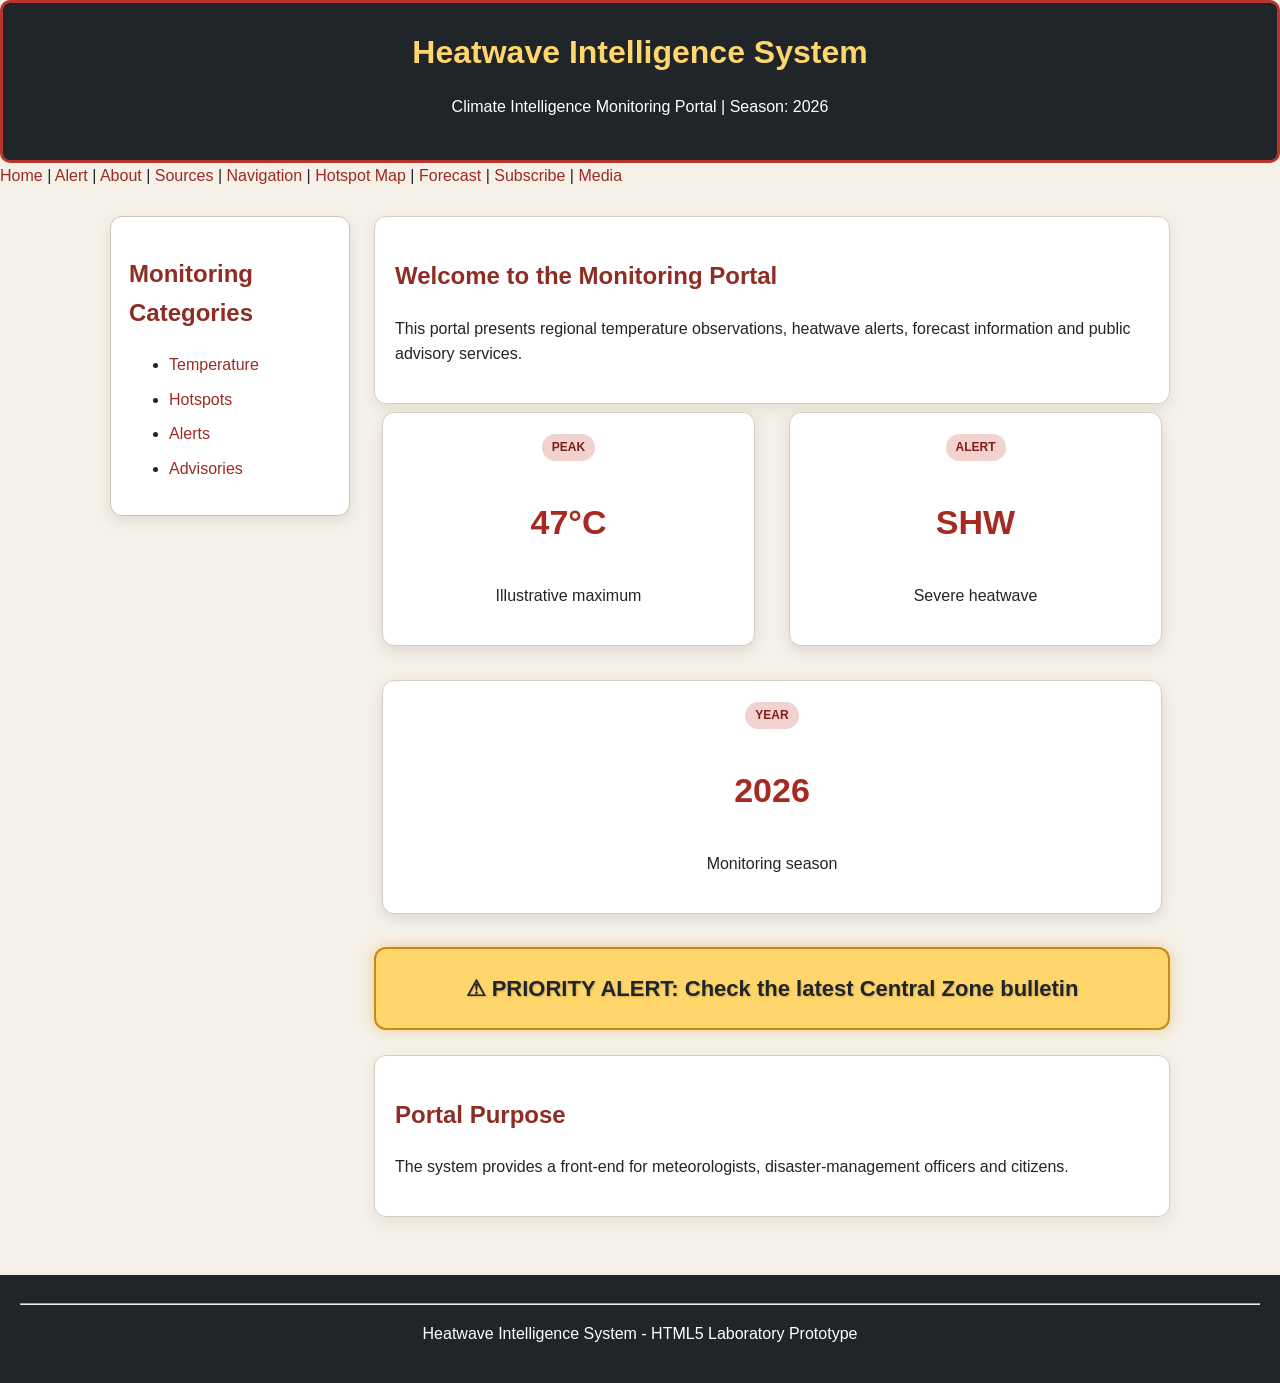
<file: index.html>
<!DOCTYPE html>
<html lang="en">
<head>
    <meta charset="UTF-8">
    <meta name="viewport" content="width=device-width, initial-scale=1.0">
    <title>Home - Heatwave Intelligence System</title>
<link rel="stylesheet" href="assets/style.css">
</head>
<body>
<header style="background-color:#20252a;color:white;padding:24px;border:3px solid #b7352c;border-radius:10px;">
    <h1 id="heatwave-system" title="Portal for heatwave monitoring, prediction and early warning" style="color:#ffd66b;text-align:center;margin:0;">
        Heatwave Intelligence System
    </h1>
    <p style="text-align:center;color:white;">Climate Intelligence Monitoring Portal | Season: 2026</p>
</header>

<nav>
    <a href="index.html">Home</a> |
    <a href="alert-details.html">Alert</a> |
    <a href="about-system.html">About</a> |
    <a href="sources.html">Sources</a> |
    <a href="navigation.html">Navigation</a> |
    <a href="hotspot-map.html">Hotspot Map</a> |
    <a href="forecast.html">Forecast</a> |
    <a href="subscribe.html">Subscribe</a> |
    <a href="media.html">Media</a>
</nav>

<main>
<div class="page-layout">
<aside class="sidebar category-box">
<h2>Monitoring Categories</h2>
<ul>
<li><a href="forecast.html">Temperature</a></li>
<li><a href="hotspot-map.html">Hotspots</a></li>
<li><a href="alert-details.html">Alerts</a></li>
<li><a href="subscribe.html">Advisories</a></li>
</ul>
</aside>
<section class="content-area">
<section class="card">
<h2>Welcome to the Monitoring Portal</h2>
<p>This portal presents regional temperature observations, heatwave alerts, forecast information and public advisory services.</p>
</section>
<section class="command-grid">
<article class="risk-card"><span class="badge">PEAK</span><p class="risk-value">47°C</p><p>Illustrative maximum</p></article>
<article class="risk-card"><span class="badge">ALERT</span><p class="risk-value">SHW</p><p>Severe heatwave</p></article>
<article class="risk-card"><span class="badge">YEAR</span><p class="risk-value">2026</p><p>Monitoring season</p></article>
</section>
<div class="offer-box">⚠ PRIORITY ALERT: Check the latest Central Zone bulletin</div>
<section class="card">
<h2>Portal Purpose</h2>
<p>The system provides a front-end for meteorologists, disaster-management officers and citizens.</p>
</section>
</section>
</div>
</main>

<footer>
    <hr>
    <p>Heatwave Intelligence System - HTML5 Laboratory Prototype</p>
</footer>
</body>
</html>
</file>
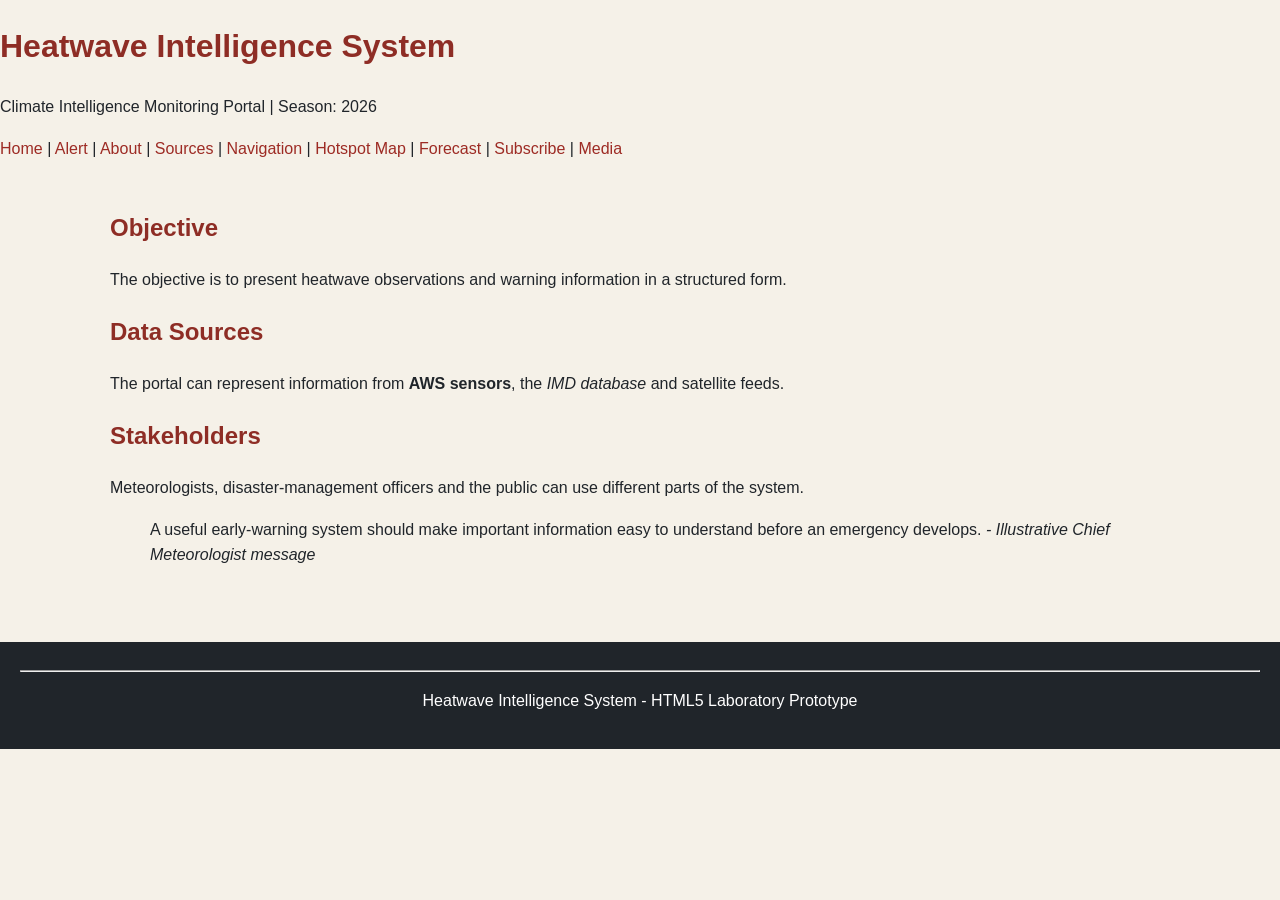
<file: about-system.html>
<!DOCTYPE html>
<html lang="en">
<head>
    <meta charset="UTF-8">
    <meta name="viewport" content="width=device-width, initial-scale=1.0">
    <title>About System</title>
<link rel="stylesheet" href="assets/style.css">
</head>
<body>
<header>
    <h1 id="heatwave-system" title="Portal for heatwave monitoring, prediction and early warning">
        Heatwave Intelligence System
    </h1>
    <p>Climate Intelligence Monitoring Portal | Season: 2026</p>
</header>

<nav>
    <a href="index.html">Home</a> |
    <a href="alert-details.html">Alert</a> |
    <a href="about-system.html">About</a> |
    <a href="sources.html">Sources</a> |
    <a href="navigation.html">Navigation</a> |
    <a href="hotspot-map.html">Hotspot Map</a> |
    <a href="forecast.html">Forecast</a> |
    <a href="subscribe.html">Subscribe</a> |
    <a href="media.html">Media</a>
</nav>

<main>

<div>
    <h2>Objective</h2>
    <p>The objective is to present heatwave observations and warning information
    in a structured form.</p>
</div>

<div>
    <h2>Data Sources</h2>
    <p>The portal can represent information from <strong>AWS sensors</strong>,
    the <em>IMD database</em> and satellite feeds.</p>
</div>

<div>
    <h2>Stakeholders</h2>
    <p>Meteorologists, disaster-management officers and the public can use
    different parts of the system.</p>
</div>

<blockquote>
    A useful early-warning system should make important information easy to
    understand before an emergency develops.
    <cite> - Illustrative Chief Meteorologist message</cite>
</blockquote>

</main>

<footer>
    <hr>
    <p>Heatwave Intelligence System - HTML5 Laboratory Prototype</p>
</footer>
</body>
</html>
</file>
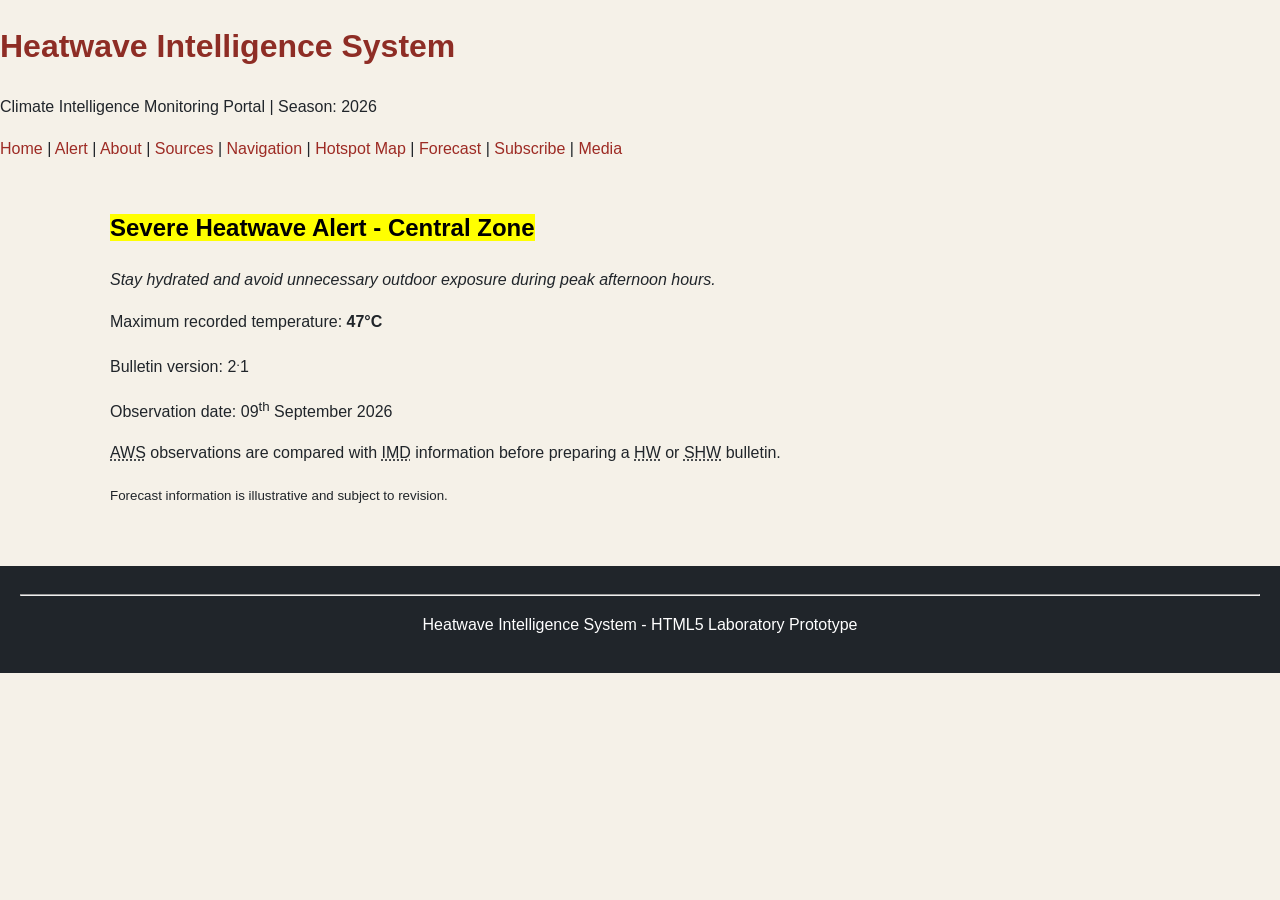
<file: alert-details.html>
<!DOCTYPE html>
<html lang="en">
<head>
    <meta charset="UTF-8">
    <meta name="viewport" content="width=device-width, initial-scale=1.0">
    <title>Alert Details</title>
<link rel="stylesheet" href="assets/style.css">
</head>
<body>
<header>
    <h1 id="heatwave-system" title="Portal for heatwave monitoring, prediction and early warning">
        Heatwave Intelligence System
    </h1>
    <p>Climate Intelligence Monitoring Portal | Season: 2026</p>
</header>

<nav>
    <a href="index.html">Home</a> |
    <a href="alert-details.html">Alert</a> |
    <a href="about-system.html">About</a> |
    <a href="sources.html">Sources</a> |
    <a href="navigation.html">Navigation</a> |
    <a href="hotspot-map.html">Hotspot Map</a> |
    <a href="forecast.html">Forecast</a> |
    <a href="subscribe.html">Subscribe</a> |
    <a href="media.html">Media</a>
</nav>

<main>

<article>
    <h2><strong><mark>Severe Heatwave Alert - Central Zone</mark></strong></h2>
    <p><em>Stay hydrated and avoid unnecessary outdoor exposure during peak afternoon hours.</em></p>
    <p>Maximum recorded temperature: <strong>47°C</strong></p>
    <p>Bulletin version: 2<sup>.</sup>1</p>
    <p>Observation date: 09<sup>th</sup> September 2026</p>
    <p>
        <abbr title="Automatic Weather Station">AWS</abbr> observations are
        compared with <abbr title="India Meteorological Department">IMD</abbr>
        information before preparing a <abbr title="Heatwave">HW</abbr> or
        <abbr title="Severe Heatwave">SHW</abbr> bulletin.
    </p>
    <small>Forecast information is illustrative and subject to revision.</small>
</article>

</main>

<footer>
    <hr>
    <p>Heatwave Intelligence System - HTML5 Laboratory Prototype</p>
</footer>
</body>
</html>
</file>
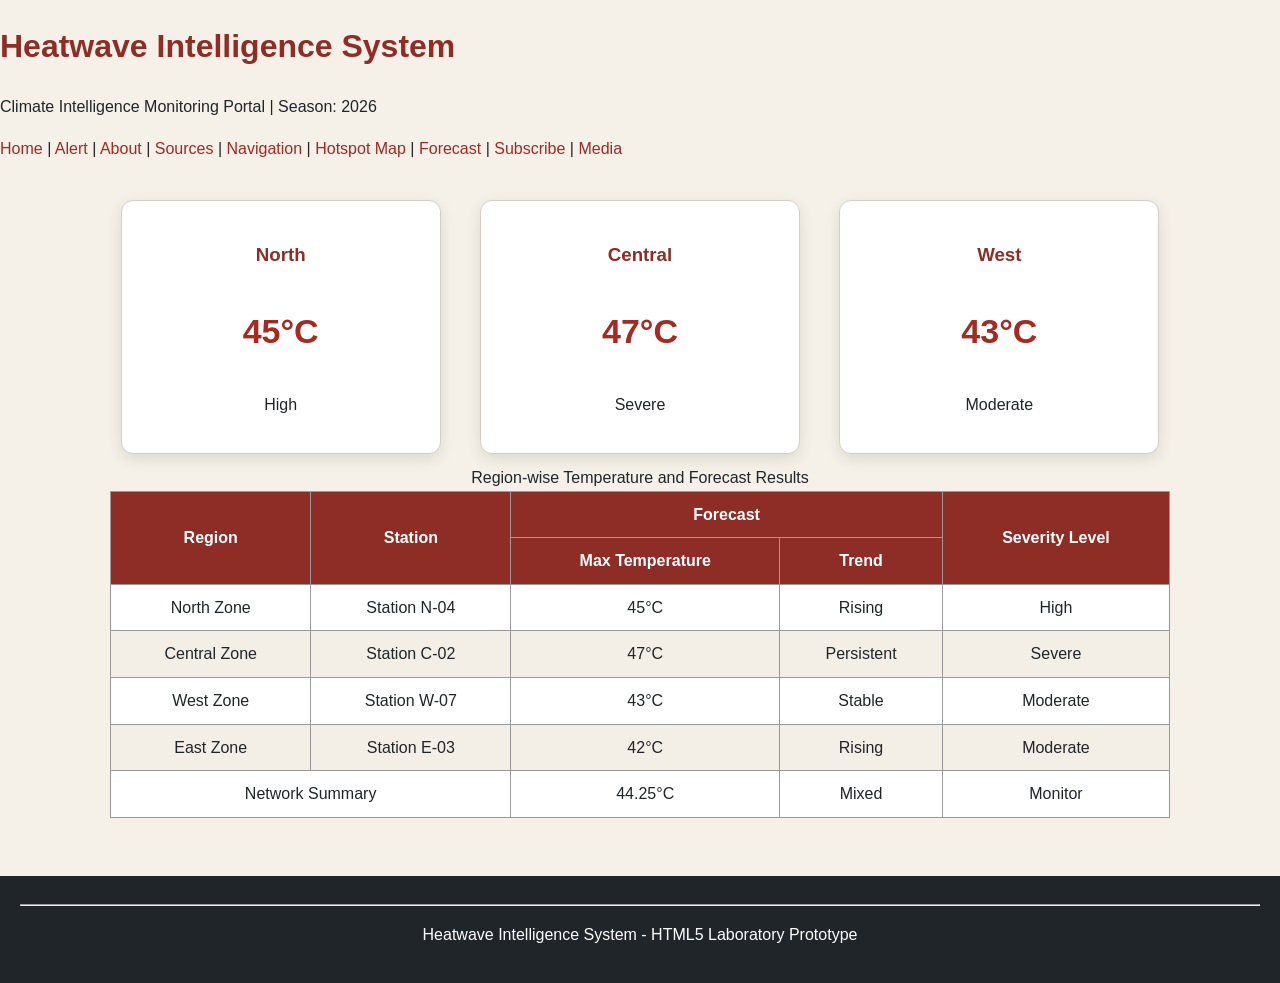
<file: forecast.html>
<!DOCTYPE html>
<html lang="en">
<head>
    <meta charset="UTF-8">
    <meta name="viewport" content="width=device-width, initial-scale=1.0">
    <title>Forecast Summary</title>
<link rel="stylesheet" href="assets/style.css">
<link rel="stylesheet" href="assets/table.css">
</head>
<body>
<header>
    <h1 id="heatwave-system" title="Portal for heatwave monitoring, prediction and early warning">
        Heatwave Intelligence System
    </h1>
    <p>Climate Intelligence Monitoring Portal | Season: 2026</p>
</header>

<nav>
    <a href="index.html">Home</a> |
    <a href="alert-details.html">Alert</a> |
    <a href="about-system.html">About</a> |
    <a href="sources.html">Sources</a> |
    <a href="navigation.html">Navigation</a> |
    <a href="hotspot-map.html">Hotspot Map</a> |
    <a href="forecast.html">Forecast</a> |
    <a href="subscribe.html">Subscribe</a> |
    <a href="media.html">Media</a>
</nav>

<main>

<section class="command-grid">
<article class="risk-card"><h3>North</h3><p class="risk-value">45°C</p><p>High</p></article>
<article class="risk-card"><h3>Central</h3><p class="risk-value">47°C</p><p>Severe</p></article>
<article class="risk-card"><h3>West</h3><p class="risk-value">43°C</p><p>Moderate</p></article>
</section>
<table class="data-table">
    <caption>Region-wise Temperature and Forecast Results</caption>
    <thead>
        <tr>
            <th rowspan="2">Region</th>
            <th rowspan="2">Station</th>
            <th colspan="2">Forecast</th>
            <th rowspan="2">Severity Level</th>
        </tr>
        <tr>
            <th>Max Temperature</th>
            <th>Trend</th>
        </tr>
    </thead>
    <tbody>
        <tr><td>North Zone</td><td>Station N-04</td><td>45°C</td><td>Rising</td><td>High</td></tr>
        <tr><td>Central Zone</td><td>Station C-02</td><td>47°C</td><td>Persistent</td><td>Severe</td></tr>
        <tr><td>West Zone</td><td>Station W-07</td><td>43°C</td><td>Stable</td><td>Moderate</td></tr>
        <tr><td>East Zone</td><td>Station E-03</td><td>42°C</td><td>Rising</td><td>Moderate</td></tr>
    </tbody>
    <tfoot>
        <tr>
            <td colspan="2">Network Summary</td>
            <td>44.25°C</td>
            <td>Mixed</td>
            <td>Monitor</td>
        </tr>
    </tfoot>
</table>

</main>

<footer>
    <hr>
    <p>Heatwave Intelligence System - HTML5 Laboratory Prototype</p>
</footer>
</body>
</html>
</file>
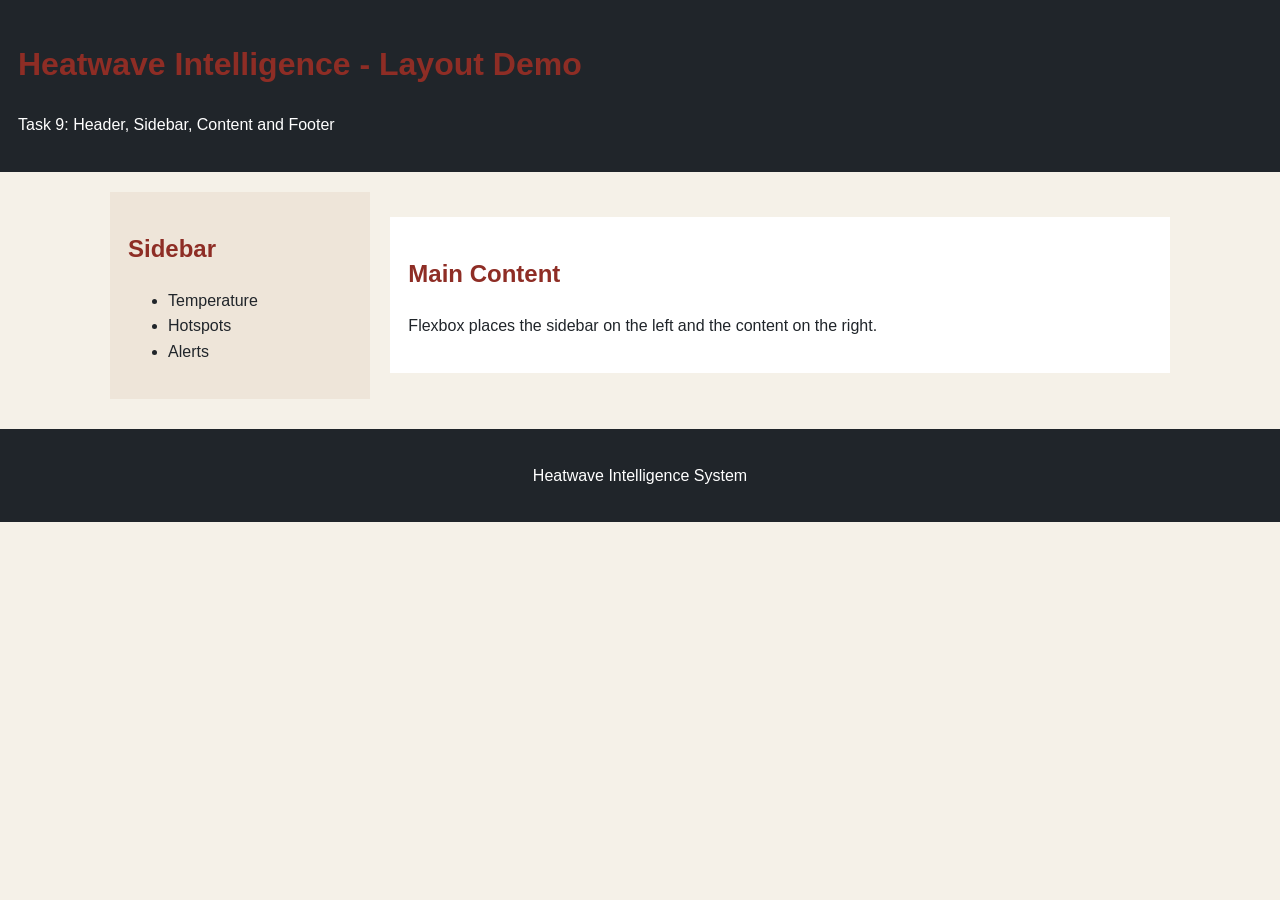
<file: layout-demo.html>
<!DOCTYPE html>
<html lang="en">
<head>
<meta charset="UTF-8">
<meta name="viewport" content="width=device-width, initial-scale=1.0">
<title>CSS Layout Demonstration</title>
<link rel="stylesheet" href="assets/style.css">
<link rel="stylesheet" href="assets/layout.css">
</head>
<body>
<header class="layout-header"><h1>Heatwave Intelligence - Layout Demo</h1><p>Task 9: Header, Sidebar, Content and Footer</p></header>
<div class="layout-body">
<aside class="layout-sidebar"><h2>Sidebar</h2><ul><li>Temperature</li><li>Hotspots</li><li>Alerts</li></ul></aside>
<main class="layout-content"><h2>Main Content</h2><p>Flexbox places the sidebar on the left and the content on the right.</p></main>
</div>
<footer class="layout-footer"><p>Heatwave Intelligence System</p></footer>
</body>
</html>
</file>
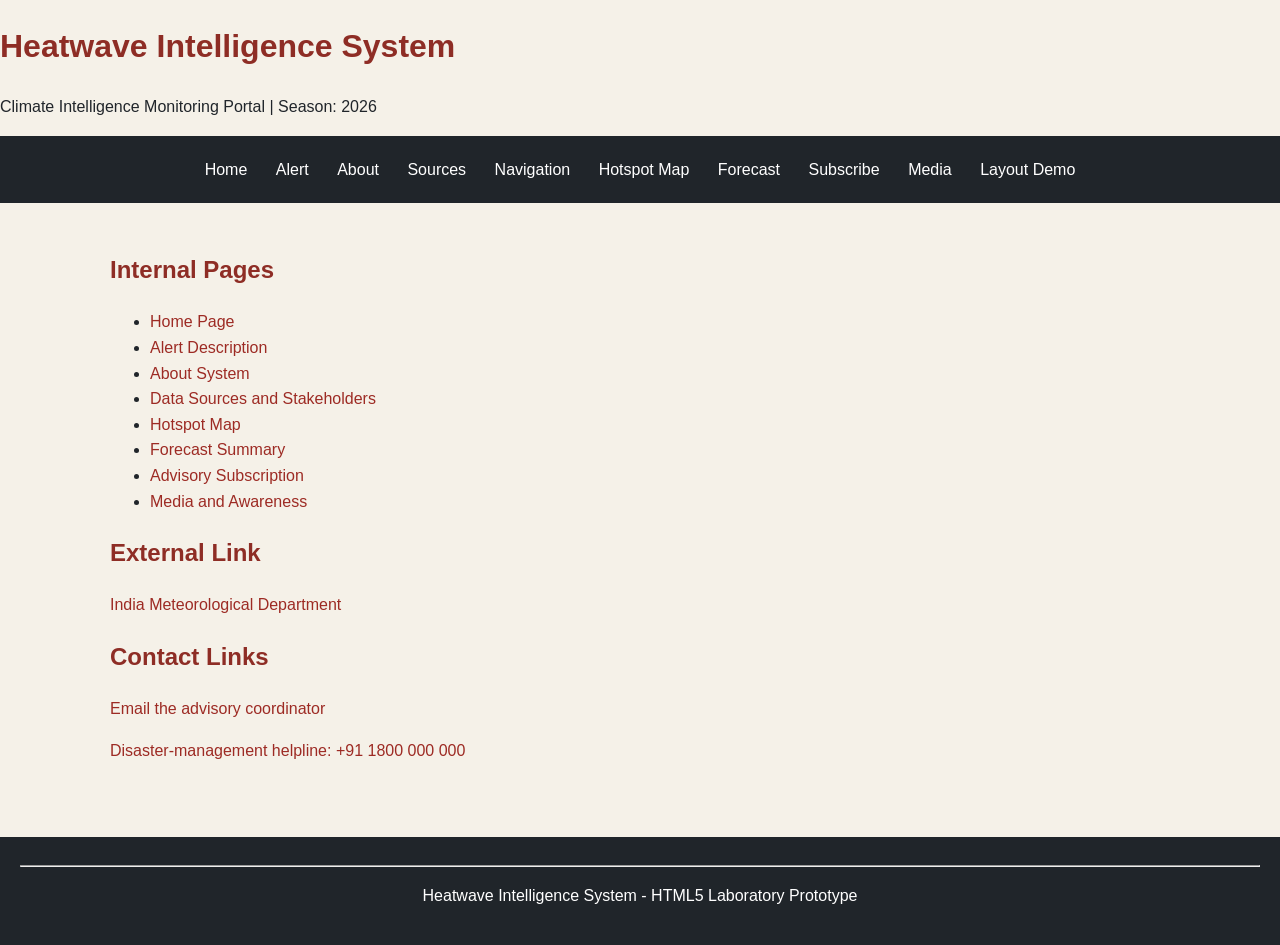
<file: navigation.html>
<!DOCTYPE html>
<html lang="en">
<head>
    <meta charset="UTF-8">
    <meta name="viewport" content="width=device-width, initial-scale=1.0">
    <title>Navigation</title>
<link rel="stylesheet" href="assets/style.css">
<style>
#portal-menu{list-style:none;padding:12px;margin:0;background:#20252a;text-align:center}
#portal-menu li{display:inline-block}
#portal-menu a{display:inline-block;color:white;padding:9px 12px;text-decoration:none}
#portal-menu a:hover{background:#b7352c;text-decoration:none}
</style>
<link rel="stylesheet" href="assets/nav.css">
</head>
<body>
<header>
    <h1 id="heatwave-system" title="Portal for heatwave monitoring, prediction and early warning">
        Heatwave Intelligence System
    </h1>
    <p>Climate Intelligence Monitoring Portal | Season: 2026</p>
</header>

<nav>
<ul id="portal-menu">
<li><a href="index.html">Home</a></li>
<li><a href="alert-details.html">Alert</a></li>
<li><a href="about-system.html">About</a></li>
<li><a href="sources.html">Sources</a></li>
<li><a href="navigation.html">Navigation</a></li>
<li><a href="hotspot-map.html">Hotspot Map</a></li>
<li><a href="forecast.html">Forecast</a></li>
<li><a href="subscribe.html">Subscribe</a></li>
<li><a href="media.html">Media</a></li>
<li><a href="layout-demo.html">Layout Demo</a></li>
</ul>
</nav>

<main>

<h2>Internal Pages</h2>
<ul>
    <li><a href="index.html">Home Page</a></li>
    <li><a href="alert-details.html">Alert Description</a></li>
    <li><a href="about-system.html">About System</a></li>
    <li><a href="sources.html">Data Sources and Stakeholders</a></li>
    <li><a href="hotspot-map.html">Hotspot Map</a></li>
    <li><a href="forecast.html">Forecast Summary</a></li>
    <li><a href="subscribe.html">Advisory Subscription</a></li>
    <li><a href="media.html">Media and Awareness</a></li>
</ul>

<h2>External Link</h2>
<p>
    <a href="https://mausam.imd.gov.in/" target="_blank">India Meteorological Department</a>
</p>

<h2>Contact Links</h2>
<p><a href="mailto:heatwave.coordinator@example.com">Email the advisory coordinator</a></p>
<p><a href="tel:+911800000000">Disaster-management helpline: +91 1800 000 000</a></p>

</main>

<footer>
    <hr>
    <p>Heatwave Intelligence System - HTML5 Laboratory Prototype</p>
</footer>
</body>
</html>
</file>
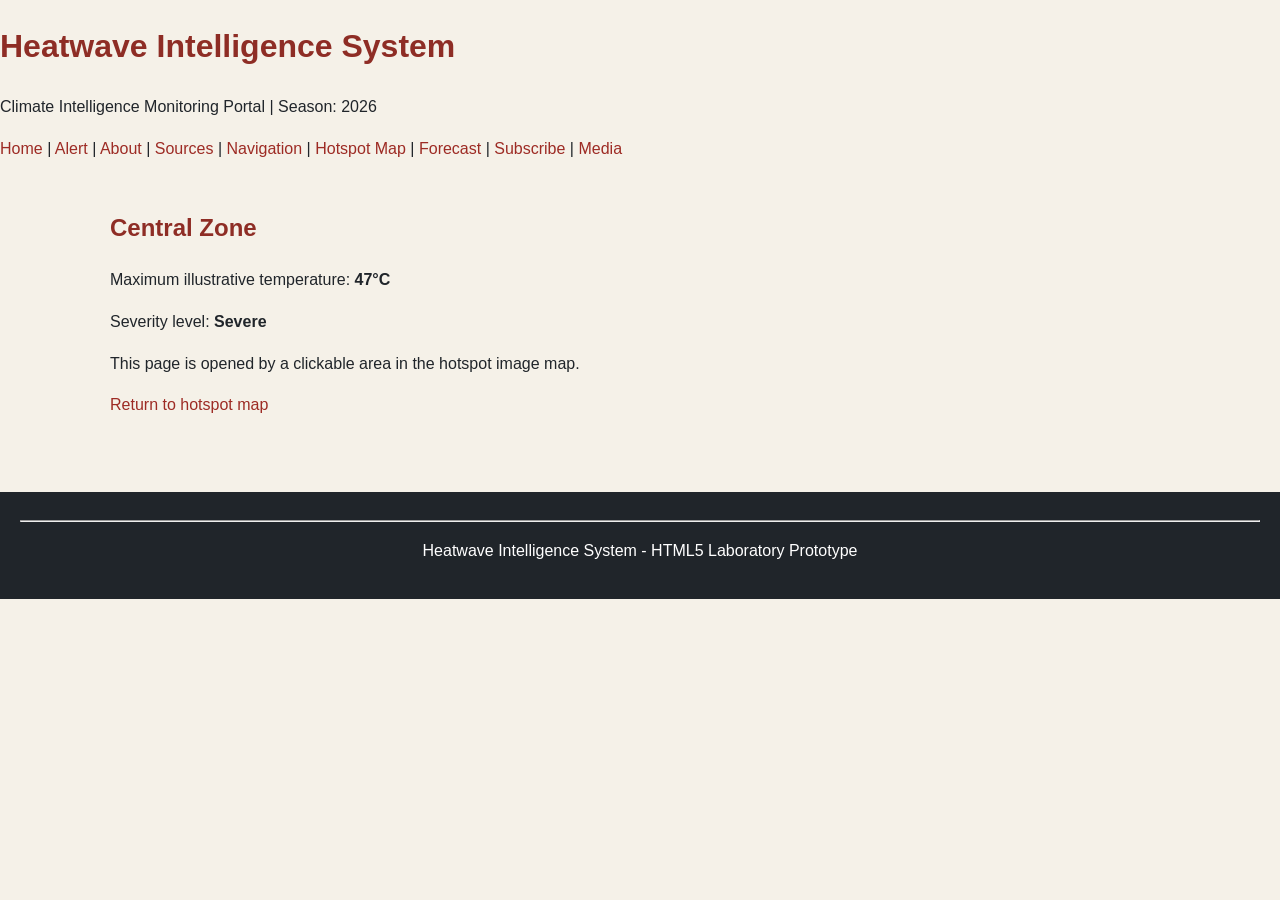
<file: region-central.html>
<!DOCTYPE html>
<html lang="en">
<head>
    <meta charset="UTF-8">
    <meta name="viewport" content="width=device-width, initial-scale=1.0">
    <title>Central Zone</title>
<link rel="stylesheet" href="assets/style.css">
</head>
<body>
<header>
    <h1 id="heatwave-system" title="Portal for heatwave monitoring, prediction and early warning">
        Heatwave Intelligence System
    </h1>
    <p>Climate Intelligence Monitoring Portal | Season: 2026</p>
</header>

<nav>
    <a href="index.html">Home</a> |
    <a href="alert-details.html">Alert</a> |
    <a href="about-system.html">About</a> |
    <a href="sources.html">Sources</a> |
    <a href="navigation.html">Navigation</a> |
    <a href="hotspot-map.html">Hotspot Map</a> |
    <a href="forecast.html">Forecast</a> |
    <a href="subscribe.html">Subscribe</a> |
    <a href="media.html">Media</a>
</nav>

<main>

<h2>Central Zone</h2>
<p>Maximum illustrative temperature: <strong>47°C</strong></p>
<p>Severity level: <strong>Severe</strong></p>
<p>This page is opened by a clickable area in the hotspot image map.</p>
<p><a href="hotspot-map.html">Return to hotspot map</a></p>

</main>

<footer>
    <hr>
    <p>Heatwave Intelligence System - HTML5 Laboratory Prototype</p>
</footer>
</body>
</html>
</file>
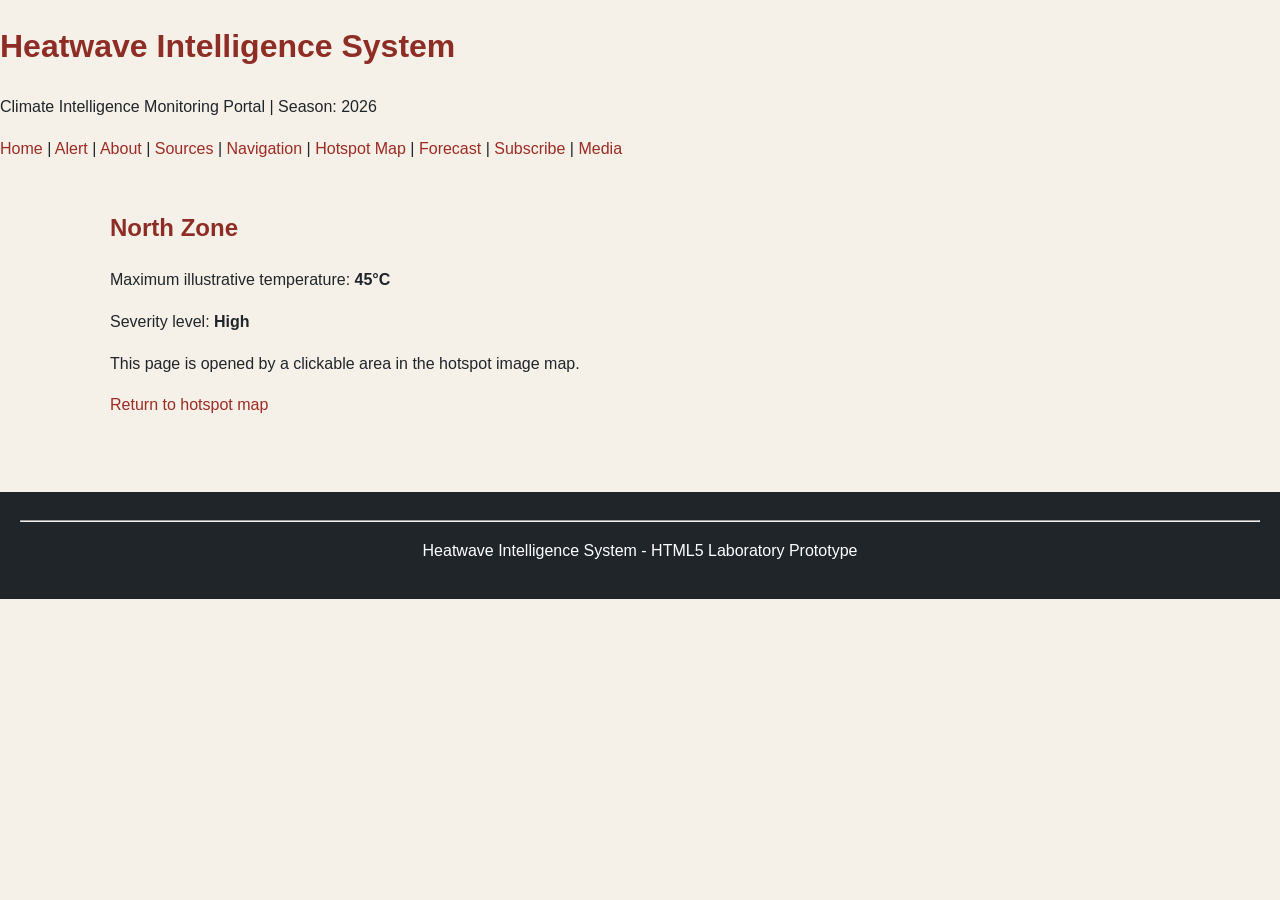
<file: region-north.html>
<!DOCTYPE html>
<html lang="en">
<head>
    <meta charset="UTF-8">
    <meta name="viewport" content="width=device-width, initial-scale=1.0">
    <title>North Zone</title>
<link rel="stylesheet" href="assets/style.css">
</head>
<body>
<header>
    <h1 id="heatwave-system" title="Portal for heatwave monitoring, prediction and early warning">
        Heatwave Intelligence System
    </h1>
    <p>Climate Intelligence Monitoring Portal | Season: 2026</p>
</header>

<nav>
    <a href="index.html">Home</a> |
    <a href="alert-details.html">Alert</a> |
    <a href="about-system.html">About</a> |
    <a href="sources.html">Sources</a> |
    <a href="navigation.html">Navigation</a> |
    <a href="hotspot-map.html">Hotspot Map</a> |
    <a href="forecast.html">Forecast</a> |
    <a href="subscribe.html">Subscribe</a> |
    <a href="media.html">Media</a>
</nav>

<main>

<h2>North Zone</h2>
<p>Maximum illustrative temperature: <strong>45°C</strong></p>
<p>Severity level: <strong>High</strong></p>
<p>This page is opened by a clickable area in the hotspot image map.</p>
<p><a href="hotspot-map.html">Return to hotspot map</a></p>

</main>

<footer>
    <hr>
    <p>Heatwave Intelligence System - HTML5 Laboratory Prototype</p>
</footer>
</body>
</html>
</file>
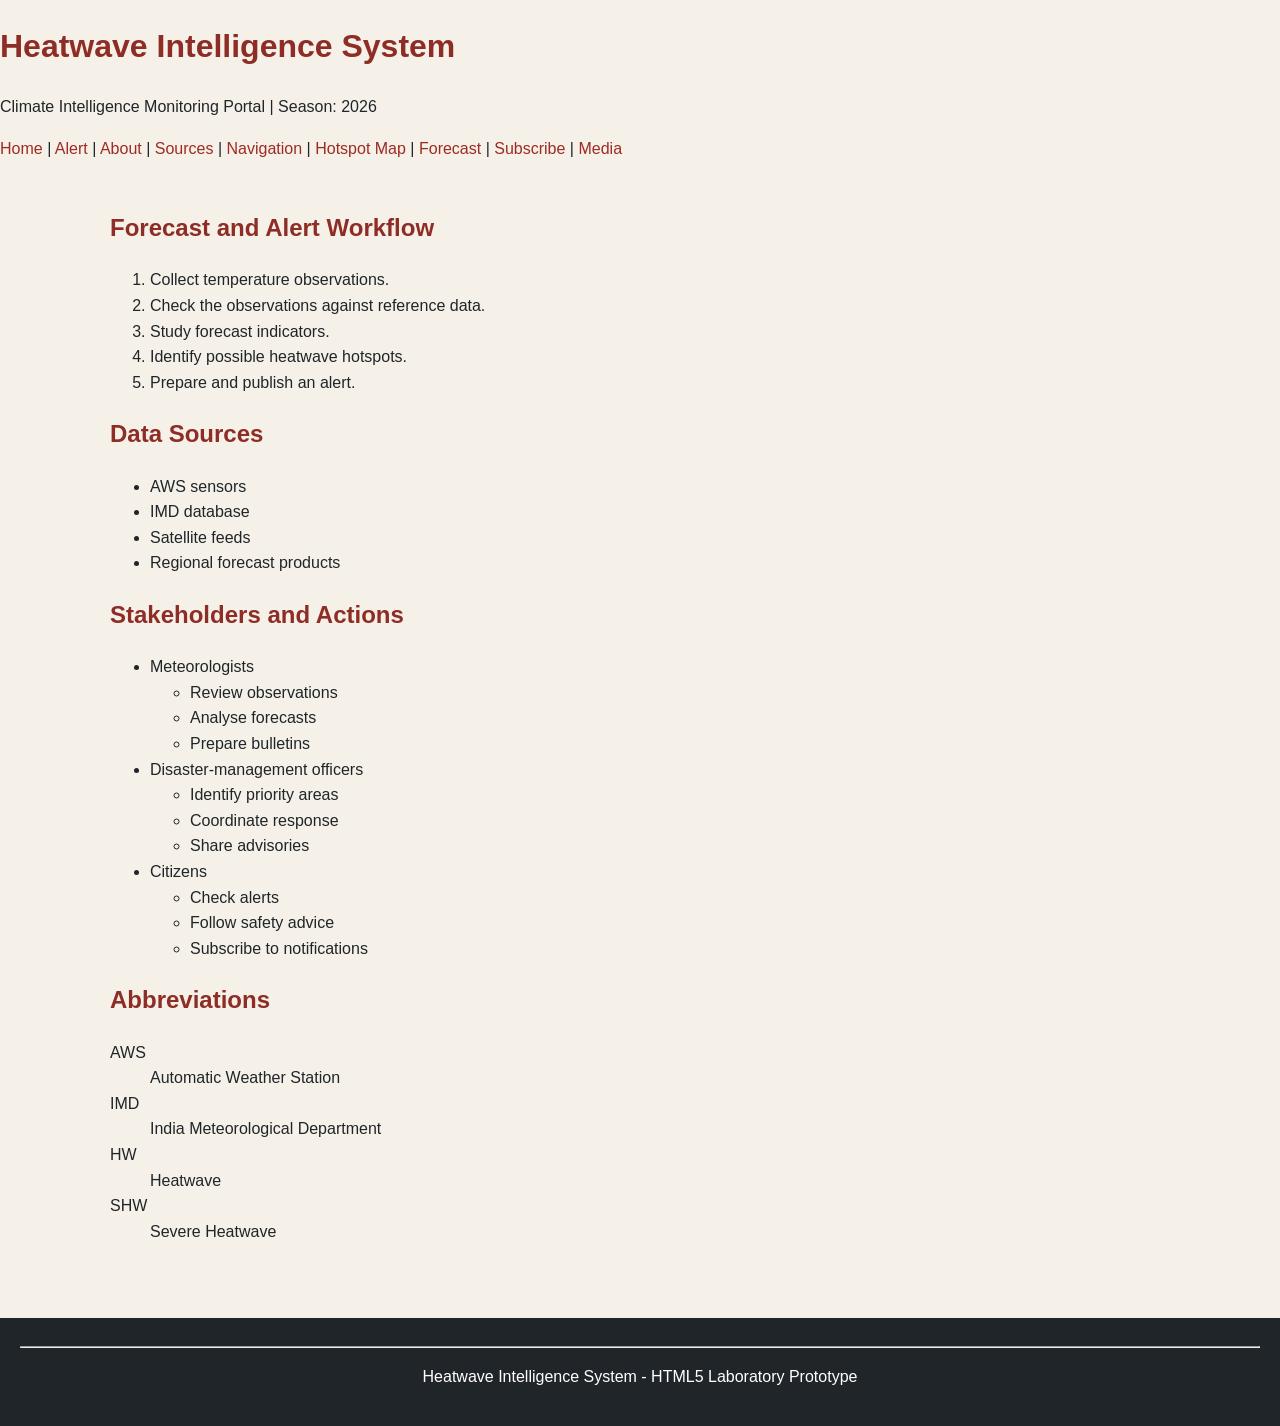
<file: sources.html>
<!DOCTYPE html>
<html lang="en">
<head>
    <meta charset="UTF-8">
    <meta name="viewport" content="width=device-width, initial-scale=1.0">
    <title>Sources and Stakeholders</title>
<link rel="stylesheet" href="assets/style.css">
</head>
<body>
<header>
    <h1 id="heatwave-system" title="Portal for heatwave monitoring, prediction and early warning">
        Heatwave Intelligence System
    </h1>
    <p>Climate Intelligence Monitoring Portal | Season: 2026</p>
</header>

<nav>
    <a href="index.html">Home</a> |
    <a href="alert-details.html">Alert</a> |
    <a href="about-system.html">About</a> |
    <a href="sources.html">Sources</a> |
    <a href="navigation.html">Navigation</a> |
    <a href="hotspot-map.html">Hotspot Map</a> |
    <a href="forecast.html">Forecast</a> |
    <a href="subscribe.html">Subscribe</a> |
    <a href="media.html">Media</a>
</nav>

<main>

<section>
    <h2>Forecast and Alert Workflow</h2>
    <ol>
        <li>Collect temperature observations.</li>
        <li>Check the observations against reference data.</li>
        <li>Study forecast indicators.</li>
        <li>Identify possible heatwave hotspots.</li>
        <li>Prepare and publish an alert.</li>
    </ol>
</section>

<section>
    <h2>Data Sources</h2>
    <ul>
        <li>AWS sensors</li>
        <li>IMD database</li>
        <li>Satellite feeds</li>
        <li>Regional forecast products</li>
    </ul>
</section>

<section>
    <h2>Stakeholders and Actions</h2>
    <ul>
        <li>Meteorologists
            <ul>
                <li>Review observations</li>
                <li>Analyse forecasts</li>
                <li>Prepare bulletins</li>
            </ul>
        </li>
        <li>Disaster-management officers
            <ul>
                <li>Identify priority areas</li>
                <li>Coordinate response</li>
                <li>Share advisories</li>
            </ul>
        </li>
        <li>Citizens
            <ul>
                <li>Check alerts</li>
                <li>Follow safety advice</li>
                <li>Subscribe to notifications</li>
            </ul>
        </li>
    </ul>
</section>

<section>
    <h2>Abbreviations</h2>
    <dl>
        <dt>AWS</dt>
        <dd>Automatic Weather Station</dd>
        <dt>IMD</dt>
        <dd>India Meteorological Department</dd>
        <dt>HW</dt>
        <dd>Heatwave</dd>
        <dt>SHW</dt>
        <dd>Severe Heatwave</dd>
    </dl>
</section>

</main>

<footer>
    <hr>
    <p>Heatwave Intelligence System - HTML5 Laboratory Prototype</p>
</footer>
</body>
</html>
</file>
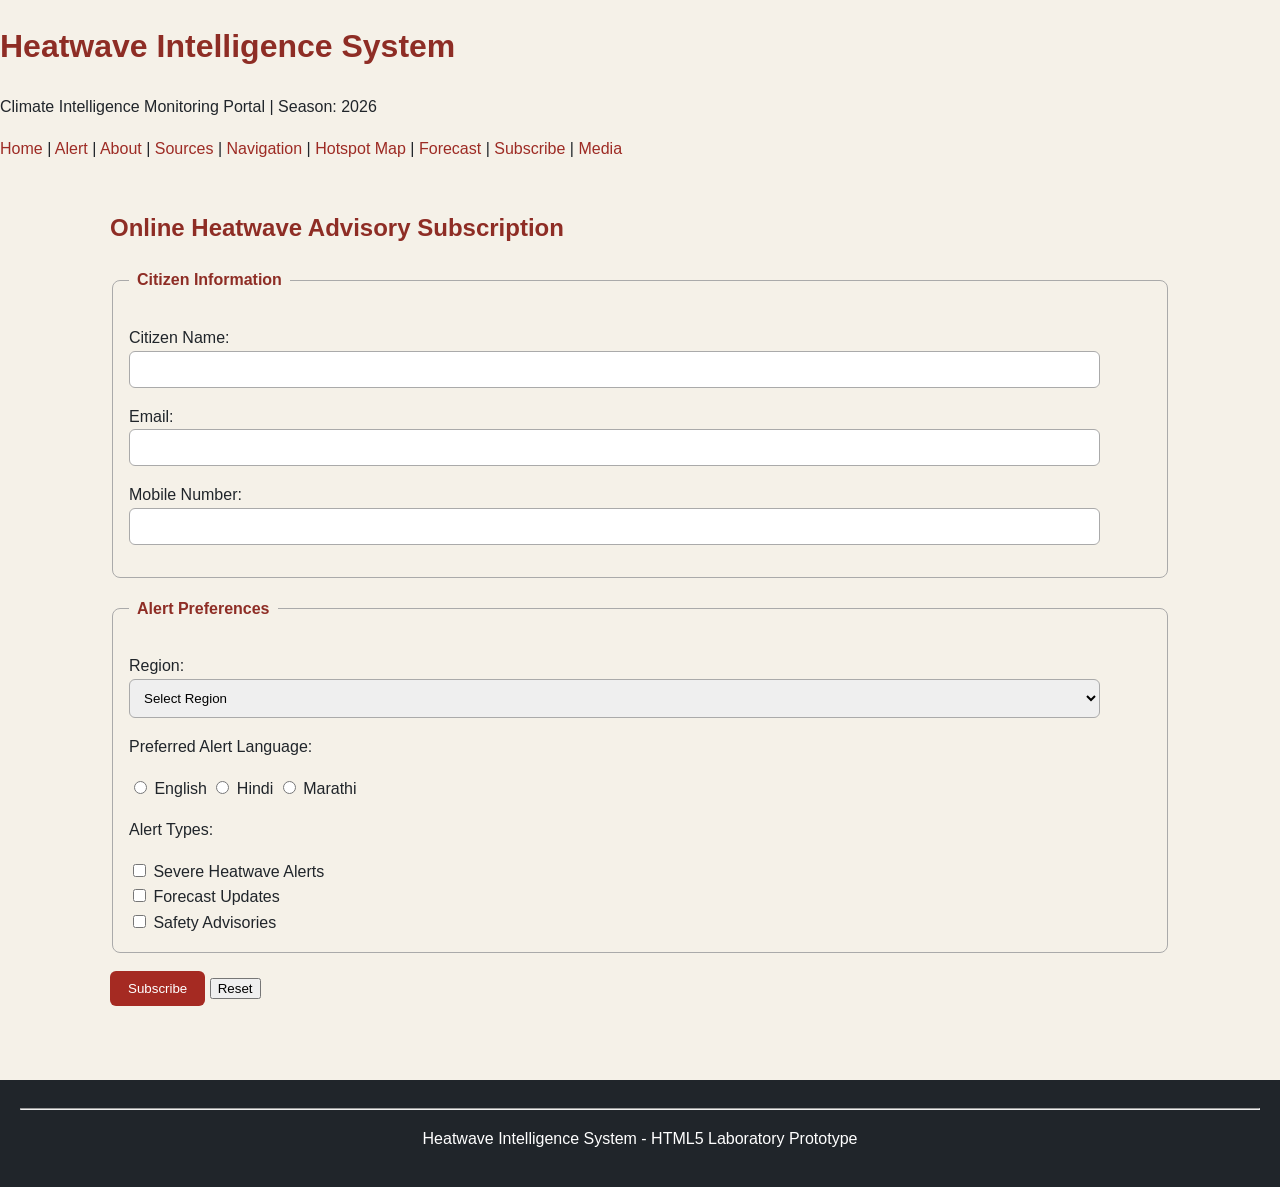
<file: subscribe.html>
<!DOCTYPE html>
<html lang="en">
<head>
    <meta charset="UTF-8">
    <meta name="viewport" content="width=device-width, initial-scale=1.0">
    <title>Advisory Subscription</title>
<link rel="stylesheet" href="assets/style.css">
<link rel="stylesheet" href="assets/form.css">
</head>
<body>
<header>
    <h1 id="heatwave-system" title="Portal for heatwave monitoring, prediction and early warning">
        Heatwave Intelligence System
    </h1>
    <p>Climate Intelligence Monitoring Portal | Season: 2026</p>
</header>

<nav>
    <a href="index.html">Home</a> |
    <a href="alert-details.html">Alert</a> |
    <a href="about-system.html">About</a> |
    <a href="sources.html">Sources</a> |
    <a href="navigation.html">Navigation</a> |
    <a href="hotspot-map.html">Hotspot Map</a> |
    <a href="forecast.html">Forecast</a> |
    <a href="subscribe.html">Subscribe</a> |
    <a href="media.html">Media</a>
</nav>

<main>

<h2>Online Heatwave Advisory Subscription</h2>
<form action="#" method="post" class="registration-form">
    <fieldset>
        <legend>Citizen Information</legend>

        <p>
            <label for="name">Citizen Name:</label><br>
            <input type="text" id="name" name="name" required>
        </p>

        <p>
            <label for="email">Email:</label><br>
            <input type="email" id="email" name="email" required>
        </p>

        <p>
            <label for="mobile">Mobile Number:</label><br>
            <input type="tel" id="mobile" name="mobile" required>
        </p>
    </fieldset>

    <fieldset>
        <legend>Alert Preferences</legend>

        <p>
            <label for="region">Region:</label><br>
            <select id="region" name="region">
                <option value="">Select Region</option>
                <option>North Zone</option>
                <option>Central Zone</option>
                <option>West Zone</option>
                <option>East Zone</option>
            </select>
        </p>

        <p>Preferred Alert Language:</p>
        <label><input type="radio" name="language" value="English" required> English</label>
        <label><input type="radio" name="language" value="Hindi"> Hindi</label>
        <label><input type="radio" name="language" value="Marathi"> Marathi</label>

        <p>Alert Types:</p>
        <label><input type="checkbox" name="alert" value="severe"> Severe Heatwave Alerts</label><br>
        <label><input type="checkbox" name="alert" value="forecast"> Forecast Updates</label><br>
        <label><input type="checkbox" name="alert" value="advisory"> Safety Advisories</label>
    </fieldset>

    <p>
        <input type="submit" value="Subscribe">
        <input type="reset" value="Reset">
    </p>
</form>

</main>

<footer>
    <hr>
    <p>Heatwave Intelligence System - HTML5 Laboratory Prototype</p>
</footer>
</body>
</html>
</file>
<file: assets/style.css>
*{box-sizing:border-box}
body{margin:0;font-family:Arial,sans-serif;background:#f5f1e8;color:#20252a;line-height:1.6}
a{color:#9d2b24;text-decoration:none}
a:hover{text-decoration:underline}
main{max-width:1100px;margin:auto;padding:28px 20px}
h1,h2,h3{color:#8e2d25}
footer{margin-top:30px;padding:20px;text-align:center;background:#20252a;color:white}
.card{background:white;border:1px solid #d7cec2;border-radius:12px;padding:20px;box-shadow:0 5px 15px rgba(0,0,0,.08)}
.notice{background:#fff0ed;border-left:6px solid #b7352c;padding:18px;border-radius:8px}
.warning{background:#fff5d9;border-left:6px solid #e69a27;padding:18px;border-radius:8px}
.badge{display:inline-block;padding:4px 10px;border-radius:20px;background:#f1d2ce;color:#7d201b;font-size:12px;font-weight:bold}
.command-grid{display:flex;flex-wrap:wrap;gap:18px}
.command-grid>*{flex:1 1 250px}
.risk-card{display:inline-block;width:28%;min-width:210px;margin:1%;padding:20px;text-align:center;vertical-align:top;background:white;border:1px solid #d6cec2;border-radius:12px;box-shadow:0 5px 15px rgba(0,0,0,.1)}
.risk-card:hover{transform:translateY(-4px);transition:transform .2s}
.risk-value{font-size:34px;font-weight:bold;color:#a52a22}
.category-box{border:1px solid #cfc4b6;box-shadow:0 5px 14px rgba(0,0,0,.09);padding:18px;border-radius:12px;background:white}
.category-box li{margin:9px 0}.category-box li:hover{color:#b7352c}
.data-table{width:100%;border-collapse:collapse;text-align:center;background:white}
.data-table th,.data-table td{border:1px solid #999;padding:10px}
.data-table th{background:#8e2d25;color:white}
.data-table tr:nth-child(even){background:#f3eee6}
.data-table tr:hover{background:#fff0d0}
.gallery{display:flex;flex-wrap:wrap;gap:18px}
.gallery figure{flex:1 1 250px;margin:0;overflow:hidden;background:white;padding:10px;border:1px solid #d5cdc1;border-radius:10px}
.gallery img{width:100%;height:190px;object-fit:cover;border:2px solid #ddd;border-radius:8px;transition:transform .35s}
.gallery img:hover{transform:scale(1.06)}
.registration-form input[type=text],.registration-form input[type=email],.registration-form input[type=tel],.registration-form select{width:95%;padding:10px;border:1px solid #aaa;border-radius:6px}
.registration-form input:focus,.registration-form select:focus{outline:none;border-color:#a52a22;box-shadow:0 0 4px rgba(165,42,34,.45)}
.registration-form fieldset{border:1px solid #aaa;border-radius:8px;padding:16px;margin-bottom:18px}
.registration-form legend{padding:0 8px;font-weight:bold;color:#8e2d25}
.registration-form input[type=submit]{background:#a52a22;color:white;border:0;border-radius:6px;padding:10px 18px;cursor:pointer}
.registration-form input[type=submit]:hover{background:#6f1c17}
.page-layout{display:flex;gap:24px;align-items:flex-start}
.sidebar{flex:0 0 240px}.content-area{flex:1}
.offer-box{margin:25px 0;padding:22px;text-align:center;background:#ffd66b;border:2px solid #c58b18;border-radius:12px;box-shadow:0 0 14px rgba(230,154,39,.45);font-size:22px;font-weight:bold;text-shadow:1px 1px 2px rgba(80,50,0,.25);animation:alertPulse 1.6s infinite}
@keyframes alertPulse{0%,100%{transform:scale(1);box-shadow:0 0 10px rgba(230,154,39,.35)}50%{transform:scale(1.025);box-shadow:0 0 24px rgba(230,154,39,.7)}}
.layout-header{background:#20252a;color:white;padding:18px}.layout-body{display:flex;gap:20px;max-width:1100px;margin:20px auto;padding:0 20px}.layout-sidebar{width:25%;padding:18px;background:#eee5d9}.layout-content{width:75%;padding:18px;background:white}.layout-footer{text-align:center;padding:18px;background:#20252a;color:white}
@media(max-width:700px){.page-layout,.layout-body{flex-direction:column}.sidebar,.layout-sidebar,.layout-content{width:100%}.risk-card{width:100%;margin:8px 0}}
</file>
<file: assets/table.css>
.data-table{width:100%;border-collapse:collapse;text-align:center}
.data-table th,.data-table td{border:1px solid #999;padding:10px}
.data-table th{background:#8e2d25;color:white}
.data-table tr:nth-child(even){background:#f3eee6}
</file>
<file: assets/layout.css>
.layout-header{background:#20252a;color:white;padding:18px}
.layout-body{display:flex;gap:20px;max-width:1100px;margin:20px auto;padding:0 20px}
.layout-sidebar{width:25%;padding:18px;background:#eee5d9}
.layout-content{width:75%;padding:18px;background:white}
.layout-footer{text-align:center;padding:18px;background:#20252a;color:white}
@media(max-width:700px){.layout-body{flex-direction:column}.layout-sidebar,.layout-content{width:100%}}
</file>
<file: assets/nav.css>
#portal-menu{list-style:none;padding:12px;margin:0;background:#20252a;text-align:center}
#portal-menu li{display:inline-block}
#portal-menu a{display:inline-block;color:white;padding:9px 12px;text-decoration:none}
#portal-menu a:hover{background:#b7352c;text-decoration:none}
</file>
<file: assets/form.css>
.registration-form input[type=text],.registration-form input[type=email],.registration-form input[type=tel],.registration-form select{width:95%;padding:10px;border:1px solid #aaa;border-radius:6px}
.registration-form input:focus,.registration-form select:focus{outline:none;border-color:#a52a22;box-shadow:0 0 4px rgba(165,42,34,.45)}
.registration-form fieldset{border:1px solid #aaa;border-radius:8px;padding:16px}
.registration-form legend{font-weight:bold}
.registration-form input[type=submit]{background:#a52a22;color:white;border:0;border-radius:6px;padding:10px 18px}
.registration-form input[type=submit]:hover{background:#6f1c17}
</file>
